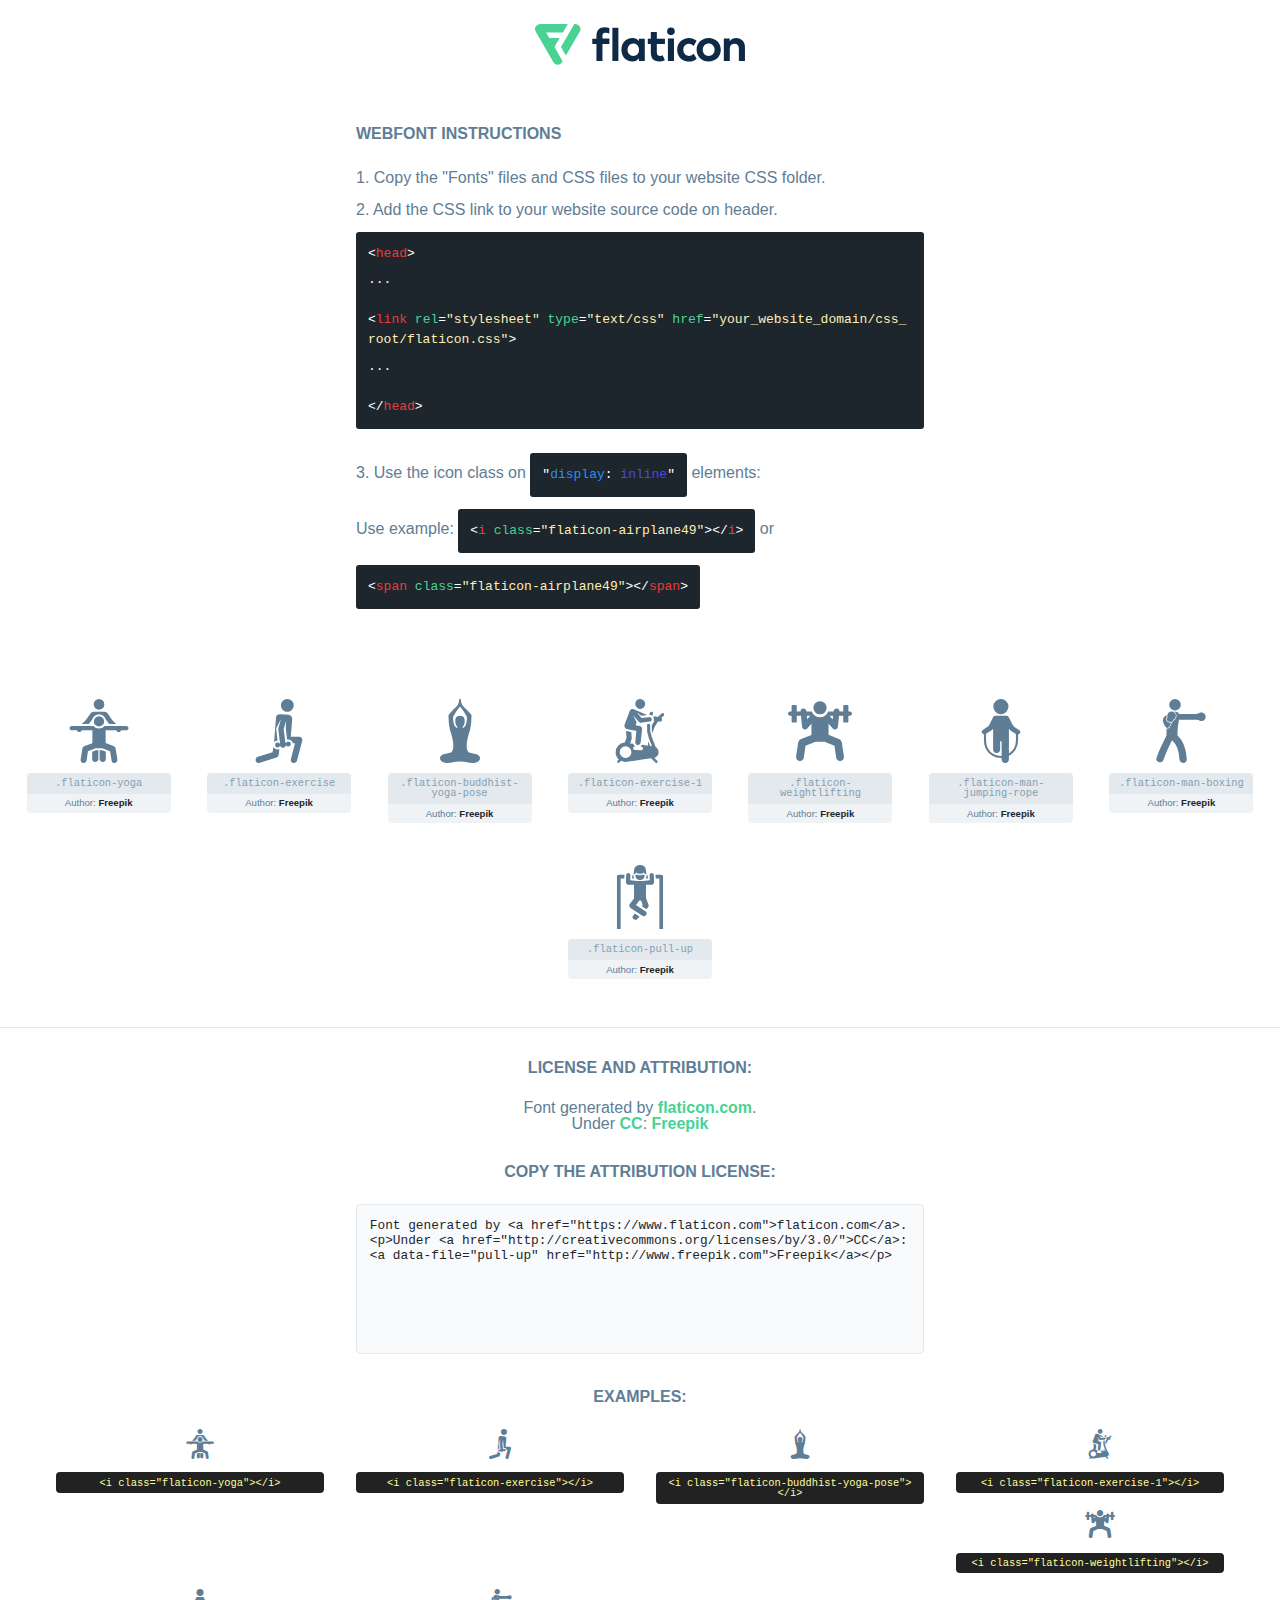
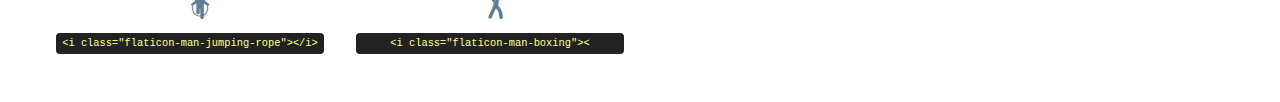
<file: mycollection/font/flaticon.html>
<!DOCTYPE html>
<html lang="en">
<head>
    <title>Flaticon Webfont</title>
    <link rel="stylesheet" type="text/css" href="flaticon.css"/>
    <meta charset="UTF-8">
    <style>
        html, body, div, span, applet, object, iframe,
        h1, h2, h3, h4, h5, h6, p, blockquote, pre,
        a, abbr, acronym, address, big, cite, code,
        del, dfn, em, img, ins, kbd, q, s, samp,
        small, strike, strong, sub, sup, tt, var,
        b, u, i, center,
        dl, dt, dd, ol, ul, li,
        fieldset, form, label, legend,
        table, caption, tbody, tfoot, thead, tr, th, td,
        article, aside, canvas, details, embed,
        figure, figcaption, footer, header, hgroup,
        menu, nav, output, ruby, section, summary,
        time, mark, audio, video {
            margin: 0;
            padding: 0;
            border: 0;
            font-size: 100%;
            font: inherit;
            vertical-align: baseline;
        }

        /* HTML5 display-role reset for older browsers */
        article, aside, details, figcaption, figure,
        footer, header, hgroup, menu, nav, section {
            display: block;
        }

        body {
            line-height: 1;
        }

        ol, ul {
            list-style: none;
        }

        blockquote, q {
            quotes: none;
        }

        blockquote:before, blockquote:after,
        q:before, q:after {
            content: '';
            content: none;
        }

        table {
            border-collapse: collapse;
            border-spacing: 0;
        }

        body {
            font-family: Helvetica, Arial, sans-serif;
            font-size: 16px;
            color: #5f7d95;
        }

        a {
            color: #4AD295;
            font-weight: bold;
            text-decoration: none;
        }

        * {
            -moz-box-sizing: border-box;
            -webkit-box-sizing: border-box;
            box-sizing: border-box;
            margin: 0;
            padding: 0;
        }

        [class^="flaticon-"]:before, [class*=" flaticon-"]:before, [class^="flaticon-"]:after, [class*=" flaticon-"]:after {
            font-family: Flaticon;
            font-size: 30px;
            font-style: normal;
            margin-left: 20px;
            color: #333;
        }

        .wrapper {
            max-width: 600px;
            margin: auto;
            padding: 0 1em;
        }

        .title {
            margin-bottom: 24px;
            text-transform: uppercase;
            font-weight: bold;
        }

        header {
            text-align: center;
            padding: 24px;
        }

        header .logo {
            width: 210px;
            height: auto;
            border: none;
            display: inline-block;
        }

        header strong {
            font-size: 28px;
            font-weight: 500;
            vertical-align: middle;
        }

        .demo {
            margin: 2em auto;
            line-height: 1.25em;
        }

        .demo ul li {
            margin-bottom: 12px;
        }

        .demo ul li code {
            background-color: #1D262D;
            border-radius: 3px;
            padding: 12px;
            display: inline-block;
            color: #fff;
            font-family: Consolas, Monaco, Lucida Console, Liberation Mono, DejaVu Sans Mono, Bitstream Vera Sans Mono, Courier New, monospace;
            font-weight: lighter;
            margin-top: 12px;
            font-size: 13px;
            word-break: break-all;
        }

        .demo ul li code .red {
            color: #EC3A3B;
        }

        .demo ul li code .green {
            color: #4AD295;
        }

        .demo ul li code .yellow {
            color: #FFEEB6;
        }

        .demo ul li code .blue {
            color: #2C8CF4;
        }

        .demo ul li code .purple {
            color: #4949E7;
        }

        .demo ul li code .dots {
            margin-top: 0.5em;
            display: block;
        }

        #glyphs {
            border-bottom: 1px solid #E3E9ED;
            padding: 2em 0;
            text-align: center;
        }

        .glyph {
            display: inline-block;
            width: 9em;
            margin: 1em;
            text-align: center;
            vertical-align: top;
            background: #FFF;
        }

        .glyph .flaticon {
            padding: 10px;
            display: block;
            font-family: "Flaticon";
            font-size: 64px;
            line-height: 1;
        }

        .glyph .flaticon:before {
            font-size: 64px;
            color: #5f7d95;
            margin-left: 0;
        }

        .class-name {
            font-size: 0.65em;
            background-color: #E3E9ED;
            color: #869FB2;
            border-radius: 4px 4px 0 0;
            padding: 0.5em;
            font-family: Consolas, Monaco, Lucida Console, Liberation Mono, DejaVu Sans Mono, Bitstream Vera Sans Mono, Courier New, monospace;
        }

        .author-name {
            font-size: 0.6em;
            background-color: #EFF3F6;
            border-top: 0;
            border-radius: 0 0 4px 4px;
            padding: 0.5em;
        }

        .author-name a {
            color: #1D262D;
        }

        .class-name:last-child {
            font-size: 10px;
            color: #888;
        }

        .class-name:last-child a {
            font-size: 10px;
            color: #555;
        }

        .glyph > input {
            display: block;
            width: 100px;
            margin: 5px auto;
            text-align: center;
            font-size: 12px;
            cursor: text;
        }

        .glyph > input.icon-input {
            font-family: "Flaticon";
            font-size: 16px;
            margin-bottom: 10px;
        }

        .attribution .title {
            margin-top: 2em;
        }

        .attribution textarea {
            background-color: #F8FAFB;
            color: #1D262D;
            padding: 1em;
            border: none;
            box-shadow: none;
            border: 1px solid #E3E9ED;
            border-radius: 4px;
            resize: none;
            width: 100%;
            height: 150px;
            font-size: 0.8em;
            font-family: Consolas, Monaco, Lucida Console, Liberation Mono, DejaVu Sans Mono, Bitstream Vera Sans Mono, Courier New, monospace;
            -webkit-appearance: none;
        }

        .attribution textarea:hover {
            border-color: #CFD9E0;
        }

        .attribution textarea:focus {
            border-color: #4AD295;
        }

        .iconsuse {
            margin: 2em auto;
            text-align: center;
            max-width: 1200px;
        }

        .iconsuse:after {
            content: '';
            display: table;
            clear: both;
        }

        .iconsuse .image {
            float: left;
            width: 25%;
            padding: 0 1em;
        }

        .iconsuse .image p {
            margin-bottom: 1em;
        }

        .iconsuse .image span {
            display: block;
            font-size: 0.65em;
            background-color: #222;
            color: #fff;
            border-radius: 4px;
            padding: 0.5em;
            color: #FFFF99;
            margin-top: 1em;
            font-family: Consolas, Monaco, Lucida Console, Liberation Mono, DejaVu Sans Mono, Bitstream Vera Sans Mono, Courier New, monospace;
        }

        .flaticon:before {
            color: #5f7d95;
        }

        #footer {
            text-align: center;
            background-color: #1D262D;
            color: #869FB2;
            padding: 12px;
            font-size: 14px;
        }

        #footer a {
            font-weight: normal;
        }

        @media (max-width: 960px) {
            .iconsuse .image {
                width: 50%;
            }
        }

        .preview {
            width: 100px;
            display: inline-block;
            margin: 10px;
        }

        .preview .inner {
            display: inline-block;
            width: 100%;
            text-align: center;
            background: #f5f5f5;
            -webkit-border-radius: 3px 3px 0 0;
            -moz-border-radius: 3px 3px 0 0;
            border-radius: 3px 3px 0 0;
        }

        .preview .inner  {
            line-height: 85px;
            font-size: 40px;
            color: #333;
        }

        .label {
            display: inline-block;
            width: 100%;
            box-sizing: border-box;
            padding: 5px;
            font-size: 10px;
            font-family: Monaco, monospace;
            color: #666;
            white-space: nowrap;
            overflow: hidden;
            text-overflow: ellipsis;
            background: #ddd;
            -webkit-border-radius: 0 0 3px 3px;
            -moz-border-radius: 0 0 3px 3px;
            border-radius: 0 0 3px 3px;
            color: #666;
        }
    </style>
</head>
<body>
    <header>
        <a href="https://www.flaticon.com/" target="_blank" class="logo">
            <svg xmlns="http://www.w3.org/2000/svg" viewBox="0 0 394.3 76.5">
                <path d="M156.6,69.4H145.3V7.1h11.3Z" style="fill:#0e2a47"/>
                <path d="M206.2,69.4h-11V64.8a15.4,15.4,0,0,1-12.6,5.7c-11.6,0-20.3-9.5-20.3-22.1s8.8-22.1,20.3-22.1a15.4,15.4,0,0,1,12.6,5.8V27.5h11Zm-32.4-21c0,6.4,4.2,11.6,10.8,11.6s10.8-4.9,10.8-11.6-4.4-11.6-10.8-11.6S173.9,42,173.9,48.4Z"
                      style="fill:#0e2a47"/>
                <path d="M262.5,13.7a7.2,7.2,0,0,1-14.4,0,7.2,7.2,0,1,1,14.4,0ZM261,69.4H249.6v-42H261Z"
                      style="fill:#0e2a47"/>
                <path id="_Trazado_" data-name="&lt;Trazado&gt;"
                      d="M139.6,17.8a16.6,16.6,0,0,0-8-1.4c-3.2.4-4.9,2-4.9,5.9v5.1h13V37.5h-13v32H115.4v-32h-7.8v-10h7.8V22.2c0-9.9,5.2-16.3,15-16.3a23.4,23.4,0,0,1,9.3,1.8Z"
                      style="fill:#0e2a47"/>
                <path d="M235.1,60c-3.5,0-6.3-1.9-6.3-7.1V37.5H244v-10H228.8V15H217.5V27.5h-5.7v10h5.7V53.7c0,10.9,5.3,16.8,15.7,16.8A22.9,22.9,0,0,0,244,68l-4.3-9.1A12.3,12.3,0,0,1,235.1,60Z"
                      style="fill:#0e2a47"/>
                <path d="M348.9,48.4c0,12.6-9.7,22.1-22.7,22.1s-22.7-9.4-22.7-22.1,9.6-22.1,22.7-22.1S348.9,35.8,348.9,48.4Zm-33.9,0c0,6.8,4.8,11.6,11.1,11.6s11.2-4.8,11.2-11.6-4.8-11.6-11.2-11.6S315.1,41.6,315.1,48.4Z"
                      style="fill:#0e2a47"/>
                <path d="M394.3,42.7V69.4H382.9V46.3c0-6.1-3-9.4-8.2-9.4s-8.9,3.2-8.9,9.5v23H354.6v-42h11v4.9c3-4.5,7.6-6.1,12.3-6.1C387.5,26.3,394.3,33,394.3,42.7Z"
                      style="fill:#0e2a47"/>
                <path d="M298,55.7h0a12.4,12.4,0,0,1-8.2,4.2h-.9l-1.8-.2a10,10,0,0,1-7.4-5.6,13.2,13.2,0,0,1-1.2-5.8,13,13,0,0,1,1.3-5.9,10.1,10.1,0,0,1,7.5-5.5h2.4a11.7,11.7,0,0,1,8.3,4.2l5.5-9.6a19.9,19.9,0,0,0-8.1-4.3,23.4,23.4,0,0,0-6.1-.8,25.2,25.2,0,0,0-7.5,1.1,20.9,20.9,0,0,0-8,4.6,21.9,21.9,0,0,0-6.8,16.4,21.9,21.9,0,0,0,6.7,16.3,20.9,20.9,0,0,0,8,4.6,25.2,25.2,0,0,0,7.7,1.2,23.6,23.6,0,0,0,6.2-.8,20,20,0,0,0,8.1-4.4Z"
                      style="fill:#0e2a47"/>
                <path d="M46.3,26.5H26.9L20.8,16H52.4L61.6,0H9.4A9.3,9.3,0,0,0,1.3,4.7a9.3,9.3,0,0,0,0,9.4L34.6,71.8a9.4,9.4,0,0,0,16.2,0l1.1-1.9L36.6,43.3Z"
                      style="fill:#4ad295"/>
                <path d="M84.2,4.7A9.3,9.3,0,0,0,76.1,0H73.8l-25,43.3,9.2,16L84.2,14A9.3,9.3,0,0,0,84.2,4.7Z"
                      style="fill:#4ad295"/>
            </svg>
        </a>
    </header>
    <section class="demo wrapper">

        <p class="title">Webfont Instructions</p>

        <ul>
            <li>
                <span class="num">1. </span>Copy the "Fonts" files and CSS files to your website CSS folder.
            </li>
            <li>
                <span class="num">2. </span>Add the CSS link to your website source code on header.
                <code class="big">
                    &lt;<span class="red">head</span>&gt;
                    <br/><span class="dots">...</span>
                    <br/>&lt;<span class="red">link</span> <span class="green">rel</span>=<span
                        class="yellow">"stylesheet"</span> <span class="green">type</span>=<span
                        class="yellow">"text/css"</span> <span class="green">href</span>=<span class="yellow">"your_website_domain/css_root/flaticon.css"</span>&gt;
                    <br/><span class="dots">...</span>
                    <br/>&lt;/<span class="red">head</span>&gt;
                </code>
            </li>

            <li>
                <p>
                    <span class="num">3. </span>Use the icon class on <code>"<span class="blue">display</span>:<span
                        class="purple"> inline</span>"</code> elements:
                    <br/>
                    Use example: <code>&lt;<span class="red">i</span> <span class="green">class</span>=<span class="yellow">&quot;flaticon-airplane49&quot;</span>&gt;&lt;/<span
                        class="red">i</span>&gt;</code> or <code>&lt;<span class="red">span</span> <span
                        class="green">class</span>=<span class="yellow">&quot;flaticon-airplane49&quot;</span>&gt;&lt;/<span
                        class="red">span</span>&gt;</code>
            </li>
        </ul>

    </section>
    <section id="glyphs">
            <div class="glyph">
                <i class="flaticon flaticon-yoga"></i>
                <div class="class-name">.flaticon-yoga</div>
                <div class="author-name">Author: <a data-file="yoga" href="http://www.freepik.com">Freepik</a> </div>
            </div>

            <div class="glyph">
                <i class="flaticon flaticon-exercise"></i>
                <div class="class-name">.flaticon-exercise</div>
                <div class="author-name">Author: <a data-file="exercise" href="http://www.freepik.com">Freepik</a> </div>
            </div>

            <div class="glyph">
                <i class="flaticon flaticon-buddhist-yoga-pose"></i>
                <div class="class-name">.flaticon-buddhist-yoga-pose</div>
                <div class="author-name">Author: <a data-file="buddhist-yoga-pose" href="http://www.freepik.com">Freepik</a> </div>
            </div>

            <div class="glyph">
                <i class="flaticon flaticon-exercise-1"></i>
                <div class="class-name">.flaticon-exercise-1</div>
                <div class="author-name">Author: <a data-file="exercise-1" href="http://www.freepik.com">Freepik</a> </div>
            </div>

            <div class="glyph">
                <i class="flaticon flaticon-weightlifting"></i>
                <div class="class-name">.flaticon-weightlifting</div>
                <div class="author-name">Author: <a data-file="weightlifting" href="http://www.freepik.com">Freepik</a> </div>
            </div>

            <div class="glyph">
                <i class="flaticon flaticon-man-jumping-rope"></i>
                <div class="class-name">.flaticon-man-jumping-rope</div>
                <div class="author-name">Author: <a data-file="man-jumping-rope" href="http://www.freepik.com">Freepik</a> </div>
            </div>

            <div class="glyph">
                <i class="flaticon flaticon-man-boxing"></i>
                <div class="class-name">.flaticon-man-boxing</div>
                <div class="author-name">Author: <a data-file="man-boxing" href="http://www.freepik.com">Freepik</a> </div>
            </div>

            <div class="glyph">
                <i class="flaticon flaticon-pull-up"></i>
                <div class="class-name">.flaticon-pull-up</div>
                <div class="author-name">Author: <a data-file="pull-up" href="http://www.freepik.com">Freepik</a> </div>
            </div>

    </section>

    <section class="attribution wrapper"   style="text-align:center;">

        <div class="title">License and attribution:</div><div class="attrDiv">Font generated by <a href="https://www.flaticon.com">flaticon.com</a>. <div><p>Under <a href="http://creativecommons.org/licenses/by/3.0/">CC</a>: <a data-file="pull-up" href="http://www.freepik.com">Freepik</a></p>  </div>
        </div>
        <div class="title">Copy the Attribution License:</div>

        <textarea onclick="this.focus();this.select();">Font generated by &lt;a href=&quot;https://www.flaticon.com&quot;&gt;flaticon.com&lt;/a&gt;. <p>Under <a href="http://creativecommons.org/licenses/by/3.0/">CC</a>: <a data-file="pull-up" href="http://www.freepik.com">Freepik</a></p> 
        </textarea>

    </section>

    <section class="iconsuse">

        <div class="title">Examples:</div>
            <div class="image">
                <p>
                    <i class="flaticon flaticon-yoga"></i>
                    <span>&lt;i class=&quot;flaticon-yoga&quot;&gt;&lt;/i&gt;</span>
                </p>
            </div>
            <div class="image">
                <p>
                    <i class="flaticon flaticon-exercise"></i>
                    <span>&lt;i class=&quot;flaticon-exercise&quot;&gt;&lt;/i&gt;</span>
                </p>
            </div>
            <div class="image">
                <p>
                    <i class="flaticon flaticon-buddhist-yoga-pose"></i>
                    <span>&lt;i class=&quot;flaticon-buddhist-yoga-pose&quot;&gt;&lt;/i&gt;</span>
                </p>
            </div>
            <div class="image">
                <p>
                    <i class="flaticon flaticon-exercise-1"></i>
                    <span>&lt;i class=&quot;flaticon-exercise-1&quot;&gt;&lt;/i&gt;</span>
                </p>
            </div>
            <div class="image">
                <p>
                    <i class="flaticon flaticon-weightlifting"></i>
                    <span>&lt;i class=&quot;flaticon-weightlifting&quot;&gt;&lt;/i&gt;</span>
                </p>
            </div>
            <div class="image">
                <p>
                    <i class="flaticon flaticon-man-jumping-rope"></i>
                    <span>&lt;i class=&quot;flaticon-man-jumping-rope&quot;&gt;&lt;/i&gt;</span>
                </p>
            </div>
            <div class="image">
                <p>
                    <i class="flaticon flaticon-man-boxing"></i>
                    <span>&lt;i class=&quot;flaticon-man-boxing&quot;&gt;&lt
</file>
<file: mycollection/font/flaticon.css>
@font-face {
    font-family: "flaticon";
    src: url("./flaticon.ttf?cef4e843ad045a5ec114c236d2598371") format("truetype"),
url("./flaticon.woff?cef4e843ad045a5ec114c236d2598371") format("woff"),
url("./flaticon.woff2?cef4e843ad045a5ec114c236d2598371") format("woff2"),
url("./flaticon.eot?cef4e843ad045a5ec114c236d2598371#iefix") format("embedded-opentype"),
url("./flaticon.svg?cef4e843ad045a5ec114c236d2598371#flaticon") format("svg");
}

i[class^="flaticon-"]:before, i[class*=" flaticon-"]:before {
    font-family: flaticon !important;
    font-style: normal;
    font-weight: normal !important;
    font-variant: normal;
    text-transform: none;
    line-height: 1;
    -webkit-font-smoothing: antialiased;
    -moz-osx-font-smoothing: grayscale;
}

.flaticon-yoga:before {
    content: "\f101";
}
.flaticon-exercise:before {
    content: "\f102";
}
.flaticon-buddhist-yoga-pose:before {
    content: "\f103";
}
.flaticon-exercise-1:before {
    content: "\f104";
}
.flaticon-weightlifting:before {
    content: "\f105";
}
.flaticon-man-jumping-rope:before {
    content: "\f106";
}
.flaticon-man-boxing:before {
    content: "\f107";
}
.flaticon-pull-up:before {
    content: "\f108";
}
</file>
